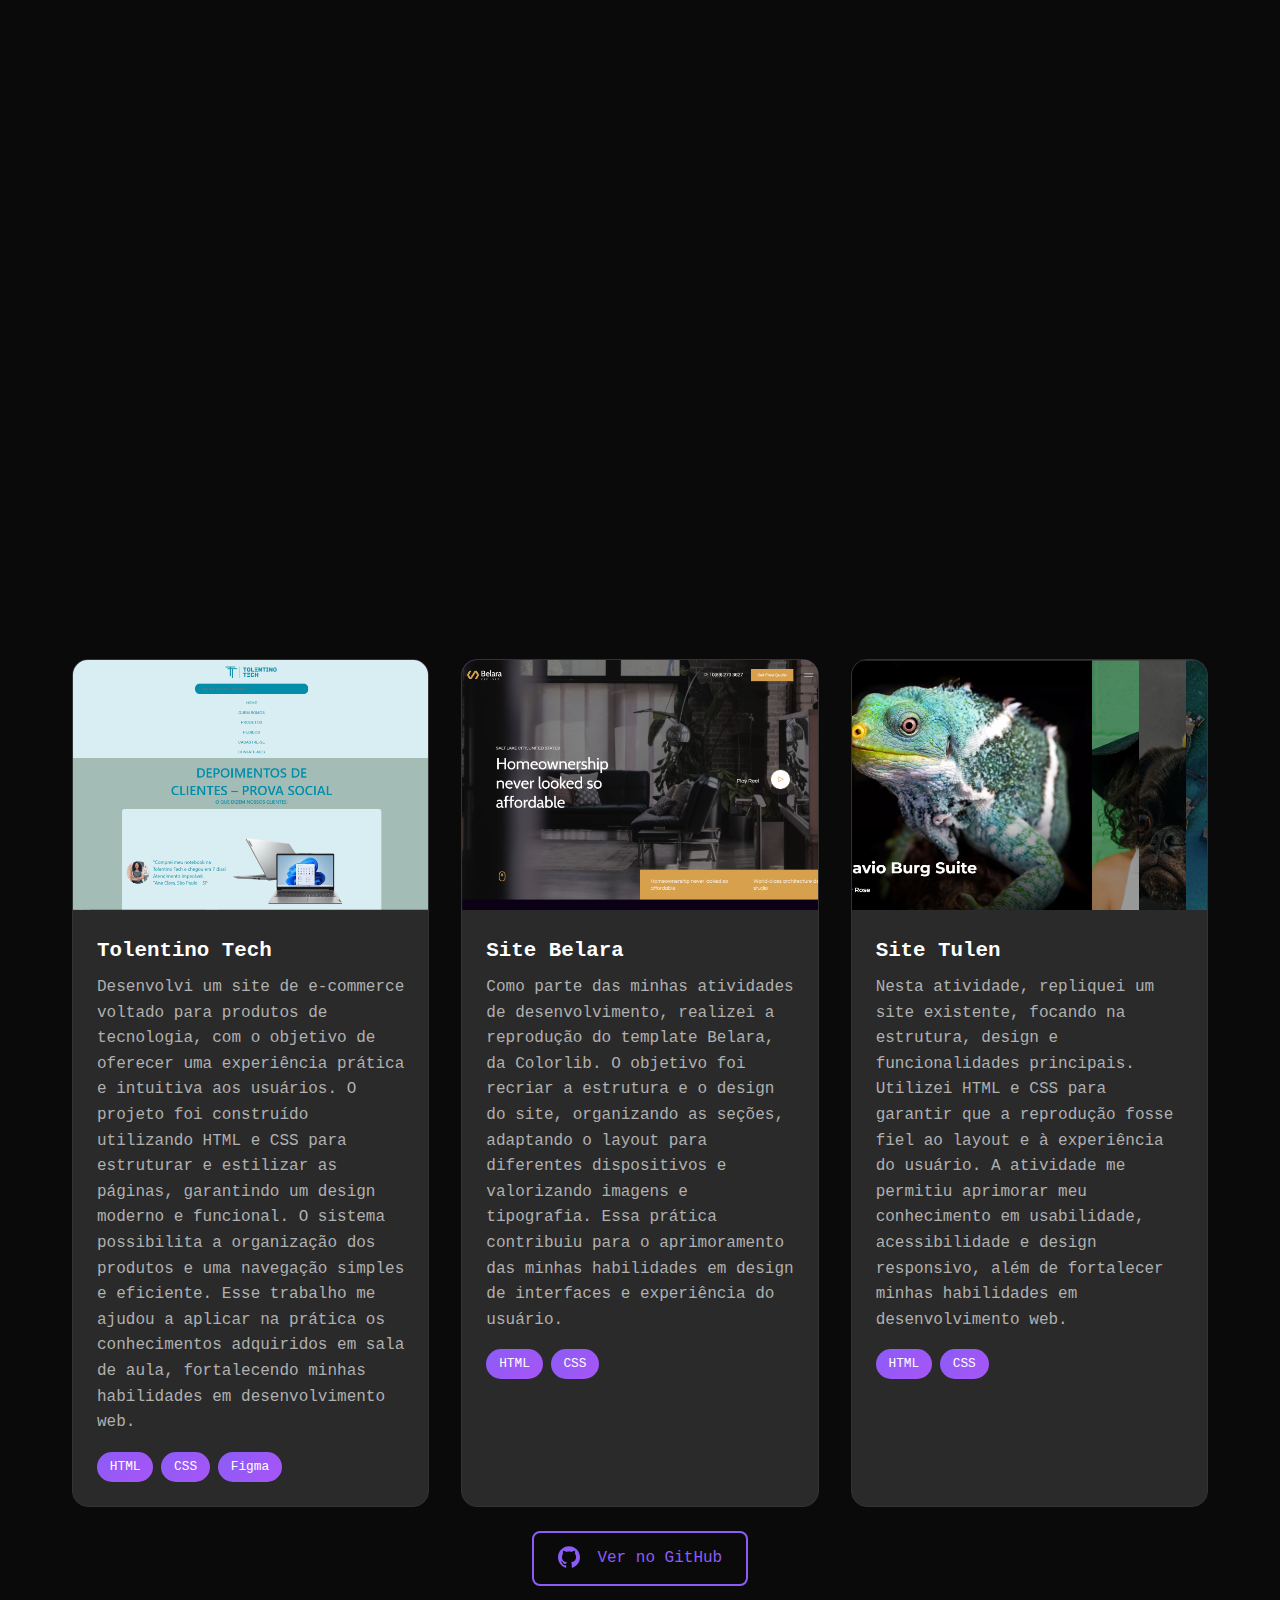
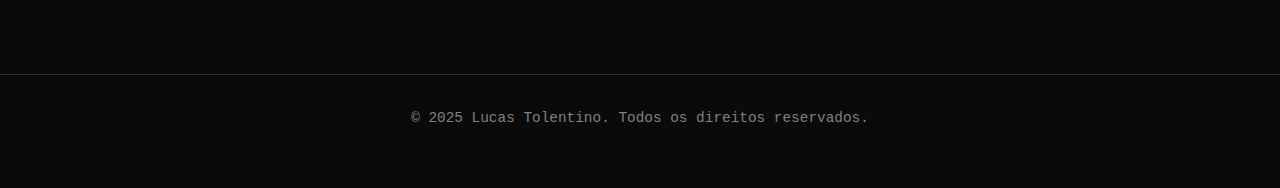
<file: index.html>
<!DOCTYPE html>
 <html lang="en">
 <head>
    <meta charset="UTF-8">
    <meta name="viewport" content="width=device-width, initial-scale=1.0">
    <title data-i18n="pageTitle">Lucas Tolentino - Portfolio</title>
    <link rel="stylesheet" href="style.css">
    <link rel="preconnect" href="https://fonts.googleapis.com">
    <link rel="preconnect" href="https://fonts.gstatic.com" crossorigin>
    <link href="https://fonts.googleapis.com/css2?family=Inter:wght@300;400;500;600;700&display=swap" rel="stylesheet">
 </head>
 <body>
    <header class="header">
        <nav class="nav">
            <div class="nav-brand">
                <h1>Portfólio</h1>
            </div>
            <div class="nav-menu" id="nav-menu">
                <ul class="nav-list">
                    <li class="nav-item">
                        <a href="index.html" class="nav-link" data-i18n="portfolio">Portfólio</a>
                    </li>
                    <li class="nav-item">
                        <a href="about.html" class="nav-link" data-i18n="about">Sobre</a>
                    </li>
                    <li class="nav-item">
                        <a href="about.html#contato" class="nav-link" data-i18n="contact">Contato</a>
                    </li>
                </ul>
            </div>
            <div class="nav-toggle" id="nav-toggle">
                <span class="bar"></span>
                <span class="bar"></span>
                <span class="bar"></span>
            </div>
            <div class="nav-controls">
                <label class="dark">
                    <input type="checkbox" id="dark-toggle">
                    <span class="darkmode"></span>
                </label>
                <button id="lang-toggle" class="lang-btn">EN</button>
            </div>
        </nav>
    </header>

    <main class="main">
        <section class="hero">
            <div class="container">
                <h2 class="hero-title" data-i18n="heroTitle">Olá, eu sou o Lucas Tolentino</h2>
                <p class="hero-subtitle" data-i18n="heroSubtitle">Estudante do Colegio Cotemig</p>
                <div class="hero-description">
                    <p data-i18n="heroDescription">Tenho 16 anos, sou estudante no Colegio Cotemig, atualmente no 2º ano do curso. Tenho paixão por tecnologia, desenvolvimento de sistemas e pela constante evolução do mundo digital.</p>
                </div>
            </div>
        </section>

        <section class="projects">
            <div class="container">
                <h3 class="section-title" data-i18n="projectsTitle">Meus Projetos</h3>
                <div class="projects-grid">
                    <div class="card fade-in">
                        <div class="card-image">
                            <img src="imagens/Captura de tela 2025-09-19 101011.png" alt="" >
                        </div>
                        <div class="card-content">
                            <h4 class="card-title" data-i18n="project1Title">Tolentino Tech</h4>
                            <p class="card-description" data-i18n="project1Description">Desenvolvi um site de e-commerce voltado para produtos de tecnologia, com o objetivo de oferecer uma experiência prática e intuitiva aos usuários. O projeto foi construído utilizando HTML e CSS para estruturar e estilizar as páginas, garantindo um design moderno e funcional. O sistema possibilita a organização dos produtos e uma navegação simples e eficiente. Esse trabalho me ajudou a aplicar na prática os conhecimentos adquiridos em sala de aula, fortalecendo minhas habilidades em desenvolvimento web.</p>
                            <div class="card-tags">
                                <span class="tag">HTML</span>
                                <span class="tag">CSS</span>
                                <span class="tag">Figma</span>
                                
                            </div>
                        </div>
                    </div>

                    <div class="card">
                        <div class="card-image">
                            <img src="imagens/Captura de tela 2025-09-22 213500.png" alt="">
                        </div>
                        <div class="card-content">
                            <h4 class="card-title" data-i18n="project2Title">Site Belara </h4>
                            <p class="card-description" data-i18n="project2Description">Como parte das minhas atividades de desenvolvimento, realizei a reprodução do template Belara, da Colorlib. O objetivo foi recriar a estrutura e o design do site, organizando as seções, adaptando o layout para diferentes dispositivos e valorizando imagens e tipografia. Essa prática contribuiu para o aprimoramento das minhas habilidades em design de interfaces e experiência do usuário.</p>
                            <div class="card-tags">
                                <span class="tag">HTML</span>
                                <span class="tag">CSS</span>
                       
                            </div>
                        </div>
                    </div>

                    <div class="card">
                        <div class="card-image">
                            <img src="imagens/tulen.png" alt="" >
                        </div>
                        <div class="card-content">
                            <h4 class="card-title" data-i18n="project3Title"></h4>
                            <p class="card-description" data-i18n="project3Description"></p>
                            <div class="card-tags">
                                <span class="tag">HTML</span>
                                <span class="tag">CSS</span>
                
                                    </div>
                                </div>
                            </div>
                        </div>
                    </div>
                    <div style="display: flex; justify-content: center; margin: 1.5rem 0;">
                        <a href="https://github.com/Tolentino625" target="_blank" class="contact-link" style="min-width:180px;display:inline-block;">
                            <svg style="vertical-align:middle;margin-right:8px;" width="22" height="22" fill="currentColor" viewBox="0 0 24 24"><path d="M12 .297c-6.63 0-12 5.373-12 12 0 5.303 3.438 9.8 8.205 11.387.6.113.82-.258.82-.577 0-.285-.01-1.04-.015-2.04-3.338.724-4.042-1.61-4.042-1.61-.546-1.387-1.333-1.756-1.333-1.756-1.089-.745.084-.729.084-.729 1.205.084 1.84 1.236 1.84 1.236 1.07 1.834 2.809 1.304 3.495.997.108-.775.418-1.305.762-1.605-2.665-.305-5.466-1.334-5.466-5.931 0-1.31.469-2.381 1.236-3.221-.124-.303-.535-1.523.117-3.176 0 0 1.008-.322 3.301 1.23.957-.266 1.983-.399 3.003-.404 1.02.005 2.047.138 3.006.404 2.291-1.553 3.297-1.23 3.297-1.23.653 1.653.242 2.873.118 3.176.77.84 1.235 1.911 1.235 3.221 0 4.609-2.803 5.624-5.475 5.921.43.372.823 1.102.823 2.222 0 1.606-.014 2.898-.014 3.293 0 .322.216.694.825.576C20.565 22.092 24 17.592 24 12.297c0-6.627-5.373-12-12-12"/></svg>
                            <span data-i18n="githubButton">Ver no GitHub</span>
                        </a>
                    </div>
                </div>
            </div>
        </section>
    </main>

    <footer class="footer">
        <div class="container">
            <p data-i18n="copyright">&copy; 2025 Lucas Tolentino. Todos os direitos reservados.</p>
        </div>
    </footer>

    <script src="script.js" defer></script>
 </body>
 </html>
</file>
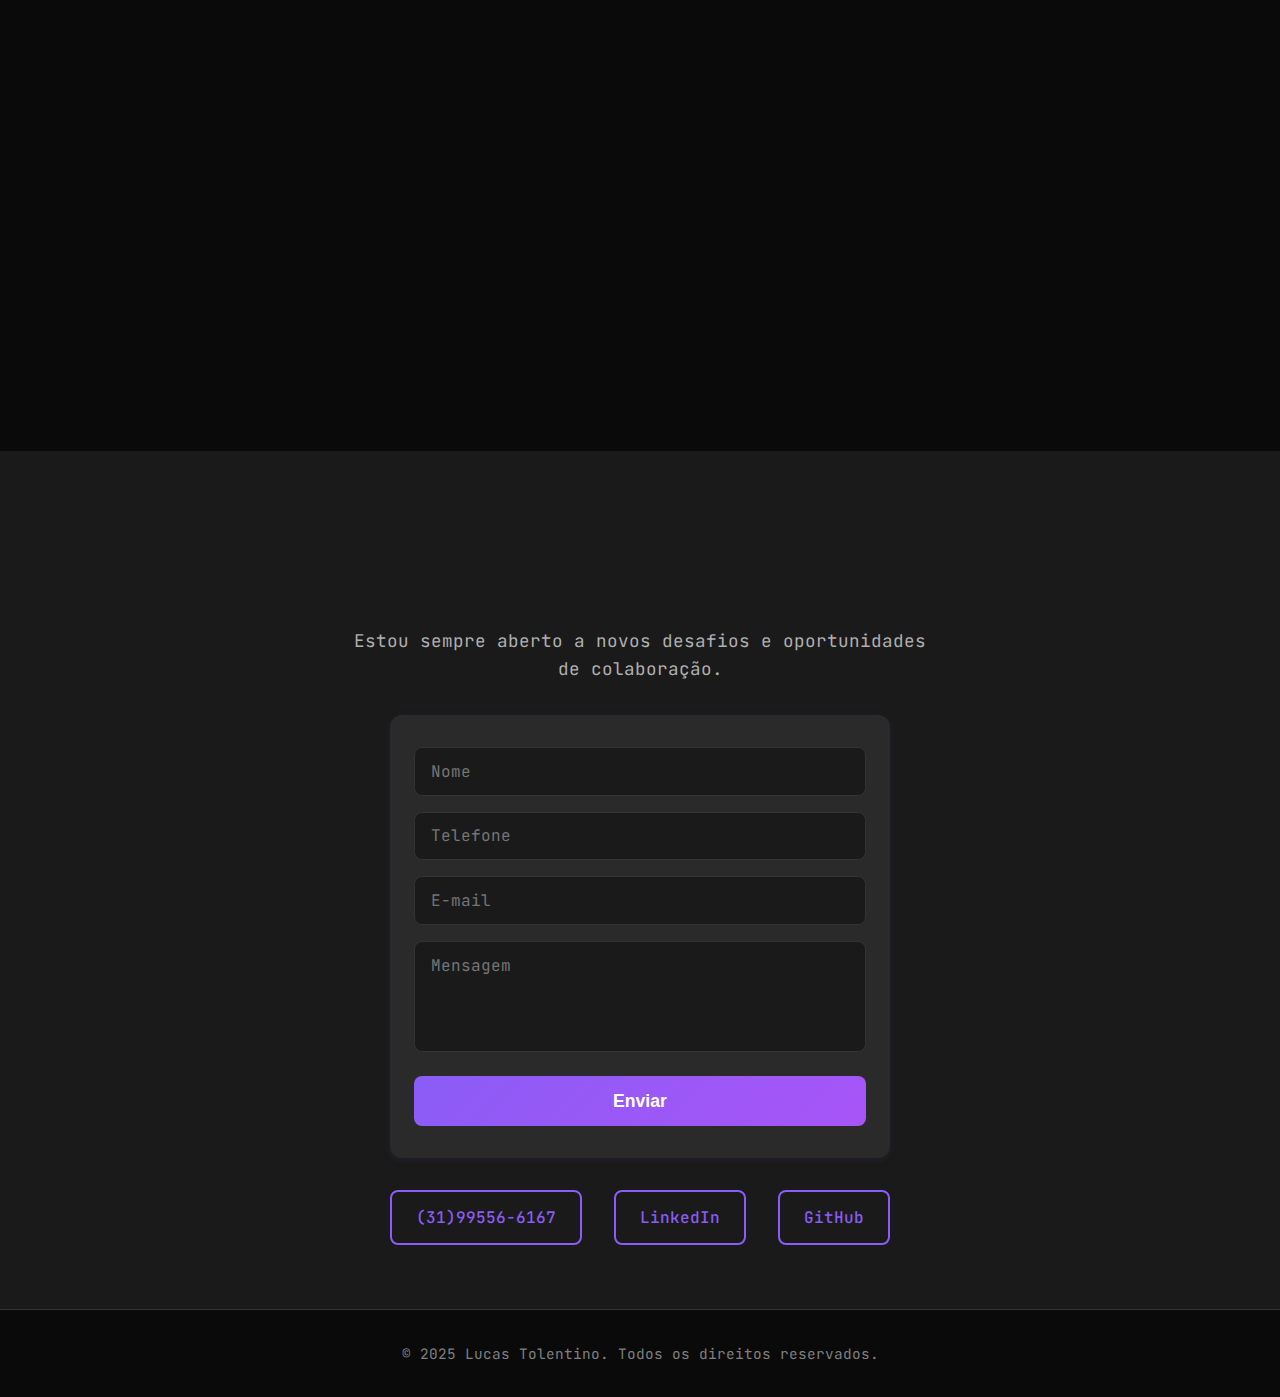
<file: about.html>
<!DOCTYPE html>
<html lang="en">
<head>
    <meta charset="UTF-8">
    <meta name="viewport" content="width=device-width, initial-scale=1.0">
    <title>Lucas Tolentino - Portifolio</title>
    <title data-i18n="pageTitle">Portifolio</title>
    <link rel="stylesheet" href="style.css">
    <link rel="preconnect" href="https://fonts.googleapis.com">
    <link rel="preconnect" href="https://fonts.gstatic.com" crossorigin>
    <link href="https://fonts.googleapis.com/css2?family=JetBrains+Mono:wght@300;400;500;600;700&display=swap" rel="stylesheet">
</head>
<body>
     
     <header class="header">
        <nav class="nav">
            <div class="nav-brand">
                <h1>LT</h1>
            </div>
            <div class="nav-menu" id="nav-menu">
                <ul class="nav-list">
                    <li class="nav-item">
                        <a href="index.html" class="nav-link" data-i18n="portfolio">Portfólio</a>
                    </li>
                    <li class="nav-item">
                        <a href="about.html" class="nav-link active" data-i18n="about">Sobre</a>
                    </li>
                    <li class="nav-item">
                        <a href="#contato" class="nav-link" data-i18n="contact">Contato</a>
                    </li>
                </ul>
            </div>
            <div class="nav-toggle" id="nav-toggle">
                <span class="bar"></span>
                <span class="bar"></span>
                <span class="bar"></span>
            </div>
            <div class="nav-controls">
                <label class="dark">
                    <input type="checkbox" id="dark-toggle">
                    <span class="darkmode"></span>
                </label>
                <button id="lang-toggle" class="lang-btn">EN</button>
            </div>
        </nav>
    </header>

    <main class="main">
        <section class="about-hero">
            <div class="container">
                <div class="about-content">
                    <div class="about-text slide-in-left">
                        <h2 class="about-title" data-i18n="aboutTitle">Olá, eu sou o Lucas Tolentino</h2>
                        <p class="about-subtitle" data-i18n="aboutSubtitle">Sou estudante do Colegio Cotmeig</p>
                        <div class="about-description">
                            <p data-i18n="aboutText">!Durante minha trajetória acadêmica, venho desenvolvendo habilidades sólidas em programação, banco de dados entyre outras. Tenho experiência com linguagens como JavaScript, venho explorando também áreas como desenvolvimento web, banco de dados e metodologias ágeis. Meu objetivo é aplicar o conhecimento adquirido em sala de aula e nos meus projetos pessoais para resolver problemas reais, contribuindo para soluções eficientes, escaláveis e bem estruturadas. Sou uma pessoa curiosa, comprometida e sempre em busca de novos aprendizados.!</p>
                        </div>
                    </div>
                    <div class="about-image slide-in-right">
                    <img src="imagens/WhatsApp Image 2025-11-07 at 11.34.25.jpeg" alt="Foto profissional de desenvolvedor em estilo minimalista moderno" onerror="this.onerror=null; this.src='';">
                    </div>
                </div>
            </div>
        </section>

        <section class="skills">
            <div class="container">
                <h3 class="section-title" data-i18n="skillsTitle">Habilidades & Tecnologias</h3>
                <div class="skills-grid">
                    <div class="skill-category fade-in fade-in-delay-1">
                        <h4 class="skill-title" data-i18n="frontend">Frontend</h4>
                        <ul class="skill-list">
                            <li>HTML & CSS</li>
                            <li>Java Script</li>
                        </ul>
                    </div>
                    <div class="skill-category">
                        <h4 class="skill-title" data-i18n="backend">Backend</h4>
                        <ul class="skill-list">
                            <li>C#</li>
                            <li>MySQL</li>

                        </ul>
                    </div>
                    <div class="skill-category">
                        <h4 class="skill-title" data-i18n="designTools">Design & Tools</h4>
                        <ul class="skill-list">
                            <li>Figma</li>
                            <li>Canva</li>

                        </ul>
                    </div>
                </div>
            </div>
        </section>

        <section class="experience">
            <div class="container">
                <h3 class="section-title" data-i18n="experienceTitle">Certificações</h3>
                <div class="timeline">
                    <div class="timeline-item">
                        <div class="timeline-date" data-i18n="experienceDate">07/2025</div>
                        <div class="timeline-content">
                            <h4 class="timeline-title" data-i18n="jobTitle">Certificação Cisco Computer Hardware  Basic— Cisco</h4>
                            <p class="timeline-company" data-i18n="company">Cisco</p>
                            <p class="timeline-description" data-i18n="jobDescription">Implementação de tecnologias educacionais, com orientação e capacitação de professores no uso de plataformas digitais para aprimorar o ensino. Responsável por ajustes avançados de software e hardware em dispositivos eletrônicos dos alunos, assegurando acessibilidade e funcionalidade, além de promover a incorporação de novas ferramentas digitais para enriquecer a experiência educacional.</p>
                        </div>
                    </div>
                </div>
            </div>
        </section>

        <section class="contact" id="contato">
            <div class="container">
                <h3 class="section-title" data-i18n="contactTitle">Vamos Conversar?</h3>
                <div class="contact-content">
                    <p class="contact-description" data-i18n="contactDescription">Estou sempre aberto a novos desafios e oportunidades de colaboração.</p>
                    <form class="contact-form" action="#" method="post">
                        <div class="form-group">
                            <input type="text" name="nome" placeholder="Nome" required>
                        </div>
                        <div class="form-group">
                            <input type="tel" name="telefone" id="telefone" placeholder="Telefone"  oninput=masc_telefone() maxlength="14"required>
                        </div>
                        <div class="form-group">
                            <input type="email" name="email" placeholder="E-mail" required>
                        </div>
                        <div class="form-group">
                            <textarea name="mensagem" placeholder="Mensagem" rows="4" required></textarea>
                        </div>
                        <button type="submit" class="form-btn">Enviar</button>
                    </form>
                    <div class="contact-links">
                        <a href="https://wa.me/31995566167" class="contact-link">(31)99556-6167</a>
                        <a href="https://www.linkedin.com/in/lucas-t-a353bb36a/" class="contact-link">LinkedIn</a>
                        <a href="https://github.com/Tolentino625" class="contact-link">GitHub</a>
                    </div>
                </div>
            </div>
        </section>
    </main>

    <footer class="footer">
        <div class="container">
            <p>&copy; 2025 Lucas Tolentino. Todos os direitos reservados.</p>
        </div>
    </footer>

    <script src="script.js"></script>
</body>
</html>
</file>
<file: style.css>
:root {
  --primary-dark: #0a0a0a;
  --secondary-dark: #1a1a1a;
  --card-dark: #2a2a2a;
  --text-light: #ffffff;
  --text-gray: #b0b0b0;
  --text-muted: #808080;
  --purple-gradient-start: #8b5cf6;
  --purple-gradient-end: #a855f7;
  --purple-dark: #7c3aed;
  --accent-blue: #3b82f6;
  --border-color: #333333;
  --hover-bg: #333333;
  
  
  
  --animation-fast: 0.2s;
  --animation-normal: 0.3s;
  --animation-slow: 0.6s;
  --animation-very-slow: 1s;
  --ease-out-cubic: cubic-bezier(0.215, 0.61, 0.355, 1);
  --ease-in-out-cubic: cubic-bezier(0.645, 0.045, 0.355, 1);
  --ease-bounce: cubic-bezier(0.68, -0.55, 0.265, 1.55);
}


* {
  margin: 0;
  padding: 0;
  box-sizing: border-box;
}

html {
  scroll-behavior: smooth;
}

body {
  font-family: 'JetBrains Mono', monospace, -apple-system, BlinkMacSystemFont, 'Segoe UI', Roboto, sans-serif;
  background-color: var(--primary-dark);
  color: var(--text-light);
  line-height: 1.6;
  overflow-x: hidden;
  position: relative;
}


body::before {
  content: '';
  /* position: fixed; */
  top: 0;
  left: 0;
  width: 100%;
  height: 100%;
  background: 
    radial-gradient(circle at 20% 80%, rgba(139, 92, 246, 0.1) 0%, transparent 50%),
    radial-gradient(circle at 80% 20%, rgba(168, 85, 247, 0.1) 0%, transparent 50%),
    radial-gradient(circle at 40% 40%, rgba(59, 130, 246, 0.05) 0%, transparent 50%);
  z-index: -1;
  animation: backgroundFloat 20s ease-in-out infinite;
}

@keyframes backgroundFloat {
  0%, 100% { transform: translateY(0px) rotate(0deg); }
  33% { transform: translateY(-10px) rotate(1deg); }
  66% { transform: translateY(10px) rotate(-1deg); }
}


.fade-in {
  opacity: 0;
  transform: translateY(30px);
  animation: fadeInUp var(--animation-slow) var(--ease-out-cubic) forwards;
}

.fade-in-delay-1 { animation-delay: 0.1s; }
.fade-in-delay-2 { animation-delay: 0.2s; }
.fade-in-delay-3 { animation-delay: 0.3s; }
.fade-in-delay-4 { animation-delay: 0.4s; }

@keyframes fadeInUp {
  to {
    opacity: 1;
    transform: translateY(0);
  }
}


.slide-in-left {
  opacity: 0;
  transform: translateX(-50px);
  animation: slideInLeft var(--animation-slow) var(--ease-out-cubic) forwards;
}

@keyframes slideInLeft {
  to {
    opacity: 1;
    transform: translateX(0);
  }
}


.slide-in-right {
  opacity: 0;
  transform: translateX(50px);
  animation: slideInRight var(--animation-slow) var(--ease-out-cubic) forwards;
}

@keyframes slideInRight {
  to {
    opacity: 1;
    transform: translateX(0);
  }
}


.scale-in {
  opacity: 0;
  transform: scale(0.8);
  animation: scaleIn var(--animation-slow) var(--ease-bounce) forwards;
}

@keyframes scaleIn {
  to {
    opacity: 1;
    transform: scale(1);
  }
}

.container {
  max-width: 1200px;
  margin: 0 auto;
  padding: 0 2rem;
}

.header {
  position: fixed;
  top: 0;
  left: 0;
  right: 0;
  background-color: rgba(10, 10, 10, 0.95);
  backdrop-filter: blur(10px);
  border-bottom: 1px solid var(--border-color);
  z-index: 1000;
  transform: translateY(-100%);
  animation: slideDownHeader var(--animation-slow) var(--ease-out-cubic) forwards;
}

@keyframes slideDownHeader {
  to {
    transform: translateY(0);
  }
}

.nav {
  display: flex;
  justify-content: space-between;
  align-items: center;
  padding: 1rem 2rem;
  max-width: 1200px;
  margin: 0 auto;
  
}

.nav-brand h1 {
  font-size: 1.2rem;
  font-weight: 600;
  background: linear-gradient(135deg, var(--purple-gradient-start), var(--purple-gradient-end));
  background-size: 200% 200%;
  -webkit-background-clip: text;
  -webkit-text-fill-color: transparent;
  background-clip: text;
  animation: gradientShift 3s ease-in-out infinite;
  cursor: pointer;
  transition: transform var(--animation-normal) var(--ease-bounce);
}

.nav-brand h1:hover {
  transform: scale(1.05);
}

@keyframes gradientShift {
  0%, 100% { background-position: 0% 50%; }
  50% { background-position: 100% 50%; }
}

.nav-list {
  display: flex;
  list-style: none;
  gap: 2rem;
}

.nav-item {
  opacity: 0;
  transform: translateY(-100px);
  animation: fadeInDown var(--animation-slow) var(--ease-out-cubic) forwards;
}

.nav-item:nth-child(1) { animation-delay: 0.1s; }
.nav-item:nth-child(2) { animation-delay: 0.2s; }
.nav-item:nth-child(3) { animation-delay: 0.3s; }

@keyframes fadeInDown {
  to {
    opacity: 1;
    transform: translateY(0);
  }
}

.nav-link {
  color: var(--text-gray);
  text-decoration: none;
  font-weight: 500;
  transition: all var(--animation-normal) var(--ease-out-cubic);
  position: relative;
  padding: 0.5rem 1rem;
  border-radius: 8px;
  overflow: hidden;
}



.nav-link:hover::before {
  left: 0;
}

.nav-link:hover,
.nav-link.active {
  color: var(--text-light);
  transform: translateY(-2px);
}

.nav-link.active::after {
  content: '';
  position: absolute;
  bottom: -0.5rem;
  left: 50%;
  width: 0;
  height: 2px;
  background: linear-gradient(135deg, var(--purple-gradient-start), var(--purple-gradient-end));
  animation: expandUnderline var(--animation-normal) var(--ease-out-cubic) forwards;
}

@keyframes expandUnderline {
  to {
    left: 0;
    width: 100%;
  }
}

.nav-toggle {
  display: none;
  flex-direction: column;
  cursor: pointer;
  padding: 0.5rem;
  border-radius: 4px;
  transition: background-color var(--animation-normal) ease;
}

.nav-toggle:hover {
  background-color: rgba(139, 92, 246, 0.1);
}

.bar {
  width: 25px;
  height: 3px;
  background-color: var(--text-light);
  margin: 3px 0;
  transition: all var(--animation-normal) var(--ease-out-cubic);
  border-radius: 2px;
}


.main {
  margin-top: 65px;
  min-height: calc(100vh - 80px);
}

.hero {
  padding: 4rem 0;
  text-align: center;
}

.hero-title {
  font-size: 3rem;
  font-weight: 700;
  margin-bottom: 1rem;
  background: linear-gradient(135deg, var(--text-light), var(--text-gray));
  -webkit-background-clip: text;
  -webkit-text-fill-color: transparent;
  background-clip: text;
}

.hero-subtitle {
  font-size: 1.5rem;
  color: var(--text-gray);
  margin-bottom: 2rem;
  font-weight: 400;
}

.hero-description {
  max-width: 600px;
  margin: 0 auto;
  font-size: 1.1rem;
  color: var(--text-muted);
  line-height: 1.8;
}

.projects {
  padding: 4rem 0;
}

.section-title {
  font-size: 2.5rem;
  font-weight: 600;
  text-align: center;
  margin-bottom: 3rem;
  color: var(--text-light);
}

.projects-grid {
  display: grid;
  grid-template-columns: repeat(auto-fit, minmax(350px, 1fr));
  gap: 2rem;
  margin-top: 2rem;
}


.card {
  background: var(--card-dark);
  border-radius: 16px;
  overflow: hidden;
  transition: all var(--animation-normal) var(--ease-out-cubic);
  border: 1px solid var(--border-color);
  position: relative;
  cursor: pointer;
}

.card::before {
  content: '';
  position: absolute;
  top: 0;
  left: 0;
  right: 0;
  bottom: 0;
  background: linear-gradient(135deg, rgba(139, 92, 246, 0.1), rgba(168, 85, 247, 0.1));
  opacity: 0;
  transition: opacity var(--animation-normal) ease;
  z-index: 1;
}

.card:hover::before {
  opacity: 1;
}

.card:hover {
  transform: translateY(-12px) rotateX(5deg);
  box-shadow: 
    0 25px 50px rgba(139, 92, 246, 0.4),
    0 0 0 1px rgba(139, 92, 246, 0.2);
}

.card-image {
  position: relative;
  height: 250px;
  overflow: hidden;
  background: linear-gradient(135deg, var(--purple-gradient-start), var(--purple-gradient-end));
}

.card-image::after {
  content: '';
  position: absolute;
  top: 0;
  left: 0;
  right: 0;
  bottom: 0;
  background: linear-gradient(45deg, transparent 30%, rgba(255, 255, 255, 0.1) 50%, transparent 70%);
  transform: translateX(-100%);
  transition: transform 0.6s ease;
}

.card:hover .card-image::after {
  transform: translateX(100%);
}

.card-image img {
  width: 100%;
  height: 100%;
  object-fit: cover;
  transition: transform var(--animation-slow) var(--ease-out-cubic);
}

.card:hover .card-image img {
  transform: scale(1.1) rotate(2deg);
}

.card-content {
  padding: 1.5rem;
  position: relative;
  z-index: 2;
}

.card-title {
  font-size: 1.3rem;
  font-weight: 600;
  margin-bottom: 0.5rem;
  color: var(--text-light);
  transition: color var(--animation-normal) ease;
}

.card:hover .card-title {
  color: var(--purple-gradient-start);
}

.card-description {
  color: var(--text-gray);
  margin-bottom: 1rem;
  line-height: 1.6;
  transition: color var(--animation-normal) ease;
}

.card:hover .card-description {
  color: var(--text-light);
}

.card-tags {
  display: flex;
  flex-wrap: wrap;
  gap: 0.5rem;
}

.tag {
  background: linear-gradient(135deg, var(--purple-gradient-start), var(--purple-gradient-end));
  color: white;
  padding: 0.3rem 0.8rem;
  border-radius: 20px;
  font-size: 0.8rem;
  font-weight: 500;
  transition: all var(--animation-normal) var(--ease-bounce);
  position: relative;
  overflow: hidden;
}

.tag::before {
  content: '';
  position: absolute;
  top: 0;
  left: -100%;
  width: 100%;
  height: 100%;
  background: linear-gradient(90deg, transparent, rgba(255, 255, 255, 0.2), transparent);
  transition: left 0.5s ease;
}

.card:hover .tag::before {
  left: 100%;
}

.card:hover .tag {
  transform: translateY(-2px) scale(1.05);
}

/* About Page Styles */
.about-hero {
  padding: 4rem 0;
}

.about-content {
  display: grid;
  grid-template-columns: 2fr 1fr;
  gap: 4rem;
  align-items: center;
}

.about-title {
  font-size: 3rem;
  font-weight: 700;
  margin-bottom: 1rem;
  background: linear-gradient(135deg, var(--text-light), var(--text-gray));
  -webkit-background-clip: text;
  -webkit-text-fill-color: transparent;
  background-clip: text;
}

.about-subtitle {
  font-size: 1.5rem;
  color: var(--purple-gradient-start);
  margin-bottom: 2rem;
  font-weight: 500;
}

.about-description {
  font-size: 1.1rem;
  color: var(--text-gray);
  line-height: 1.8;
}

.about-description p {
  margin-bottom: 1.5rem;
}

.about-image {
  display: flex;
  justify-content: center;
}

.about-image img {
  width: 300px;
  height: 300px;
  border-radius: 50%;
  object-fit: cover;
  border: 4px solid var(--purple-gradient-start);
  box-shadow: 0 10px 30px rgba(139, 92, 246, 0.3);
}


.skills {
  padding: 4rem 0;
  background-color: var(--secondary-dark);
}

.skills-grid {
  display: grid;
  grid-template-columns: repeat(auto-fit, minmax(300px, 1fr));
  gap: 2rem;
  margin-top: 2rem;
}

.skill-category {
  background: var(--card-dark);
  padding: 2rem;
  border-radius: 12px;
  border: 1px solid var(--border-color);
}

.skill-title {
  font-size: 1.3rem;
  font-weight: 600;
  margin-bottom: 1rem;
  color: var(--purple-gradient-start);
}

.skill-list {
  list-style: none;
}

.skill-list li {
  padding: 0.5rem 0;
  color: var(--text-gray);
  border-bottom: 1px solid var(--border-color);
}

.skill-list li:last-child {
  border-bottom: none;
}


.experience {
  padding: 4rem 0;
}

.timeline {
  max-width: 800px;
  margin: 2rem auto 0;
}

.timeline-item {
  display: grid;
  grid-template-columns: 200px 1fr;
  gap: 2rem;
  margin-bottom: 3rem;
  position: relative;
}

.timeline-item::before {
  content: '';
  position: absolute;
  left: 200px;
  top: 0;
  bottom: -3rem;
  width: 2px;
  background: linear-gradient(135deg, var(--purple-gradient-start), var(--purple-gradient-end));
  margin-left: -1rem;
}

.timeline-item:last-child::before {
  display: none;
}

.timeline-date {
  font-weight: 600;
  color: var(--purple-gradient-start);
  font-size: 0.9rem;
}

.timeline-content {
  background: var(--card-dark);
  padding: 1.5rem;
  border-radius: 12px;
  border: 1px solid var(--border-color);
}

.timeline-title {
  font-size: 1.2rem;
  font-weight: 600;
  margin-bottom: 0.5rem;
  color: var(--text-light);
}

.timeline-company {
  color: var(--purple-gradient-start);
  font-weight: 500;
  margin-bottom: 1rem;
}

.timeline-description {
  color: var(--text-gray);
  line-height: 1.6;
}

/* Contact Section */
.contact {
  padding: 4rem 0;
  background-color: var(--secondary-dark);
  text-align: center;
}

.contact-description {
  font-size: 1.1rem;
  color: var(--text-gray);
  margin-bottom: 2rem;
  max-width: 600px;
  margin-left: auto;
  margin-right: auto;
}

.contact-links {
  display: flex;
  justify-content: center;
  gap: 2rem;
  flex-wrap: wrap;
}

.contact-link {
  color: var(--purple-gradient-start);
  text-decoration: none;
  font-weight: 500;
  padding: 0.8rem 1.5rem;
  border: 2px solid var(--purple-gradient-start);
  border-radius: 8px;
  transition: all 0.3s ease;
}

.contact-link:hover {
  background: linear-gradient(135deg, var(--purple-gradient-start), var(--purple-gradient-end));
  color: white;
  transform: translateY(-2px);
}

.footer {
  background-color: var(--primary-dark);
  border-top: 1px solid var(--border-color);
  padding: 2rem 0;
  text-align: center;
}

.footer p {
  color: var(--text-muted);
  font-size: 0.9rem;
}


/* Contact Form Styles */
.contact-form {
  max-width: 500px;
  margin: 0 auto 2rem auto;
  display: flex;
  flex-direction: column;
  gap: 1rem;
  background: var(--card-dark);
  padding: 2rem 1.5rem;
  border-radius: 12px;
  box-shadow: 0 2px 8px rgba(139, 92, 246, 0.08);
}
.form-group {
  display: flex;
  flex-direction: column;
}
.contact-form input,
.contact-form textarea {
  padding: 0.8rem 1rem;
  border: 1px solid var(--border-color);
  border-radius: 8px;
  background: var(--secondary-dark);
  color: var(--text-light);
  font-size: 1rem;
  font-family: inherit;
  resize: none;
  transition: border 0.2s;
}
.contact-form input:focus,
.contact-form textarea:focus {
  border-color: var(--purple-gradient-start);
  outline: none;
}
.form-btn {
  background: linear-gradient(135deg, var(--purple-gradient-start), var(--purple-gradient-end));
  color: #fff;
  border: none;
  padding: 0.9rem 2rem;
  border-radius: 8px;
  font-size: 1.1rem;
  font-weight: 600;
  cursor: pointer;
  transition: background 0.3s, transform 0.2s;
  margin-top: 0.5rem;
}
.form-btn:hover {
  background: linear-gradient(135deg, var(--accent-blue), var(--purple-gradient-end));
  transform: translateY(-2px) scale(1.03);
}

@media (max-width: 768px) {
  .nav-menu {
    position: fixed;
    left: -100%;
    top: 70px;
    flex-direction: column;
    background-color: var(--primary-dark);
    width: 100%;
    text-align: center;
    transition: 0.3s;
    box-shadow: 0 10px 27px rgba(0, 0, 0, 0.05);
    border-top: 1px solid var(--border-color);
  }

  .nav-menu.active {
    left: 0;
  }

  .nav-list {
    flex-direction: column;
    padding: 2rem 0;
  }

  .nav-toggle {
    display: flex;
  }

  .nav-toggle.active .bar:nth-child(2) {
    opacity: 0;
  }

  .nav-toggle.active .bar:nth-child(1) {
    transform: translateY(8px) rotate(45deg);
  }

  .nav-toggle.active .bar:nth-child(3) {
    transform: translateY(-8px) rotate(-45deg);
  }

  .hero-title {
    font-size: 2.5rem;
  }

  .hero-subtitle {
    font-size: 1.2rem;
  }

  .section-title {
    font-size: 2rem;
  }

  .projects-grid {
    grid-template-columns: 1fr;
    gap: 1.5rem;
  }

  .about-content {
    grid-template-columns: 1fr;
    gap: 2rem;
    text-align: center;
  }

  .about-title {
    font-size: 2.5rem;
  }

  .skills-grid {
    grid-template-columns: 1fr;
  }

  .timeline-item {
    grid-template-columns: 1fr;
    gap: 1rem;
  }

  .timeline-item::before {
    display: none;
  }

  .contact-links {
    flex-direction: column;
    align-items: center;
  }

  .container {
    padding: 0 1rem;
  }
    .dark {
    position: absolute;
    right: 2rem;
    margin: 0;
  }
}

@media (max-width: 480px) {
  .hero-title {
    font-size: 2rem;
  }

  .about-title {
    font-size: 2rem;
  }

  .nav-brand h1 {
    font-size: 1rem;
  }

  .projects-grid {
    grid-template-columns: 1fr;
  }

  .card-content {
    padding: 1rem;
  }

  .about-image img {
    width: 250px;
    height: 250px;
  }
}

@media (prefers-reduced-motion: reduce) {
  * {
    animation-duration: 0.01ms !important;
    animation-iteration-count: 1 !important;
    transition-duration: 0.01ms !important;
  }
}

a:focus,
button:focus {
  outline: 2px solid var(--purple-gradient-start);
  outline-offset: 2px;
}

@media (prefers-contrast: high) {
  :root {
    --text-gray: #ffffff;
    --text-muted: #cccccc;
    --border-color: #666666;
  }
}

.nav-controls {
  display: flex;
  align-items: center;
  gap: 1rem;
}

.lang-btn {
  padding: 0.4rem 0.8rem;
  border: 2px solid var(--purple-gradient-start);
  border-radius: 6px;
  background: transparent;
  color: var(--text-light);
  cursor: pointer;
  font-weight: 500;
  transition: all 0.3s ease;
}

.lang-btn:hover {
  background: linear-gradient(135deg, var(--purple-gradient-start), var(--purple-gradient-end));
  color: white;
  transform: translateY(-2px);
}

.dark {
  display: flex;
  align-items: center;
  cursor: pointer;
  height: auto;
  position: relative;
}

.darkmode {
  position: relative;
  display: block;
  width: 50px;
  height: 26px;
  background-color: #a855f7;
  border-radius: 50px;
  transition: all 0.3s ease;
  overflow: hidden;
}

.darkmode::before {
  content: "🌙";
  position: absolute;
  width: 20px;
  height: 20px;
  left: 4px;
  top: 3px;
  background-color: #ffffff;
  border-radius: 50%;
  display: flex;
  align-items: center;
  justify-content: center;
  font-size: 12px;
  transition: all 0.3s ease;
}

.darkmode::after {
  content: "☀️";
  position: absolute;
  right: 6px;
  top: 4px;
  font-size: 12px;
  opacity: 0;
  transition: all 0.3s ease;
}

/* Quando o checkbox for marcado, a bolinha se move */
input:checked + .darkmode::before {
  transform: translateX(24px);
  background-color: #1a1a1a;
  content: "🌙";
}

input:checked + .darkmode::after {
  opacity: 0;
}

input:not(:checked) + .darkmode::after {
  opacity: 1;
}

/* Esconde o checkbox real */
.dk input {
  display: none;
}

#dark-toggle {
  display: none;  
}

/* Light mode colors */
.dark-mode {
  --primary-dark: #ffffff;
  --secondary-dark: #f5f5f5;
  --card-dark: #ffffff;
  --text-light: #1a1a1a;
  --text-gray: #4a4a4a;
  --text-muted: #6a6a6a;
  --border-color: #e0e0e0;
}

.dark-mode .main {
  background-color: var(--primary-dark);
  transition: 0.3s ease;
}

.dark-mode .hero-subtitle,
.dark-mode p,
.dark-mode h3 {
  color: var(--text-light);
  transition: 0.3s ease;
}

.dark-mode .header {
  background-color: rgba(255, 255, 255, 0.95);
  backdrop-filter: blur(10px);
  border-bottom: 1px solid var(--border-color);
  transition: 0.3s ease;
}

.dark-mode .footer {
  background-color: var(--secondary-dark);
  border-top: 1px solid var(--border-color);
  transition: 0.3s ease;
}

.dark-mode .card {
  background-color: var(--card-dark);
  box-shadow: 0 4px 6px rgba(0, 0, 0, 0.1);
}

.dark-mode .card-description {
  color: var(--text-gray);
  transition: 0.3s ease;
}

.dark-mode .darkmode {
  background-color: #e0e0e0;
  transition: 0.3s ease;
}

.dark-mode .nav-link {
  color: var(--text-gray);
}

.dark-mode .nav-link:hover,
.dark-mode .nav-link.active {
  color: var(--text-light);
}

/* Quando o checkbox for marcado, a bolinha se move */
input:checked + .darkmode::before {
  transform: translateX(24px);
  background-color: #1a1a1a;
  content: "🌙";
}

input:checked + .darkmode::after {
  opacity: 0;
}

input:not(:checked) + .darkmode::after {
  opacity: 1;
}

/* Esconde o checkbox real */
.dk input {
  display: none;
}

#dark-toggle {
  display: none;
}

/* Light mode colors */
.dark-mode {
  --primary-dark: #ffffff;
  --secondary-dark: #f5f5f5;
  --card-dark: #ffffff;
  --text-light: #1a1a1a;
  --text-gray: #4a4a4a;
  --text-muted: #6a6a6a;
  --border-color: #e0e0e0;
}

.dark-mode .main {
  background-color: var(--primary-dark);
  transition: 0.3s ease;
}

.dark-mode .hero-subtitle,
.dark-mode p,
.dark-mode h3 {
  color: var(--text-light);
  transition: 0.3s ease;
}

.dark-mode .header {
  background-color: rgba(255, 255, 255, 0.95);
  backdrop-filter: blur(10px);
  border-bottom: 1px solid var(--border-color);
  transition: 0.3s ease;
}

.dark-mode .footer {
  background-color: var(--secondary-dark);
  border-top: 1px solid var(--border-color);
  transition: 0.3s ease;
}

.dark-mode .card {
  background-color: var(--card-dark);
  box-shadow: 0 4px 6px rgba(0, 0, 0, 0.1);
}

.dark-mode .card-description {
  color: var(--text-gray);
  transition: 0.3s ease;
}

.dark-mode .darkmode {
  background-color: #e0e0e0;
  transition: 0.3s ease;
}

.dark-mode .nav-link {
  color: var(--text-gray);
}

.dark-mode .nav-link:hover,
.dark-mode .nav-link.active {
  color: var(--text-light);
}
</file>
